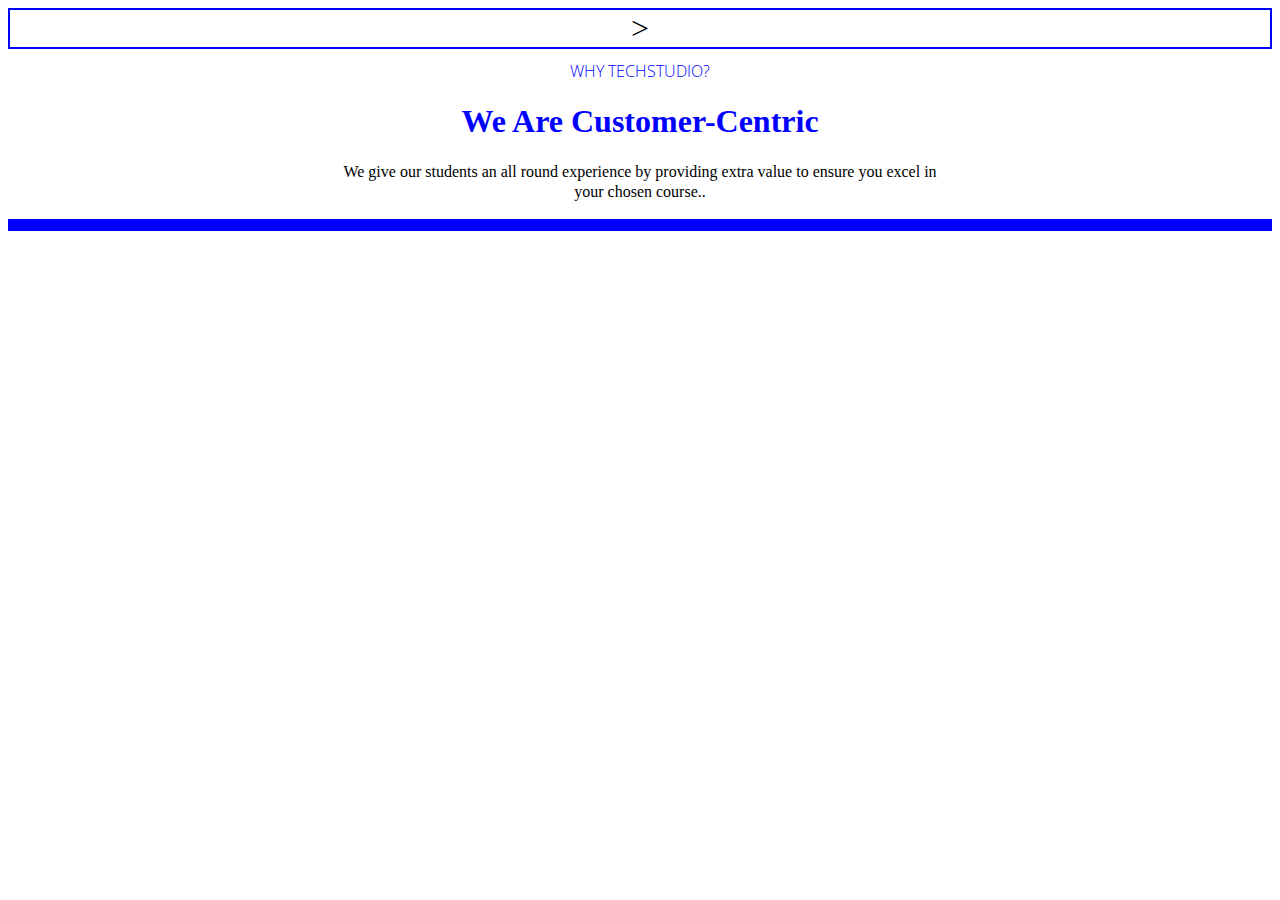
<file: index.html>
<!DOCTYPE html>
<html lang="en">
<head>
    <meta charset="UTF-8">
    <meta name="viewport" content="width=device-width, initial-scale=1.0">
    <title>CSS</title>
    <link rel="stylesheet" href="./style.css">
</head>
<body>
    <div> ></div>
    <h1 class="golden">WHY TECHSTUDIO?</h1>
    <h1 class="customer">We are Customer-Centric</h1>
   
    <p class="give">We give our students an all round experience by providing extra value to ensure you excel in <br>your chosen course..</p>


<div class="bg1"></div>
<div class="bg2"></div>
<div class="bg3"></div>
    
</body>
</html>
</file>
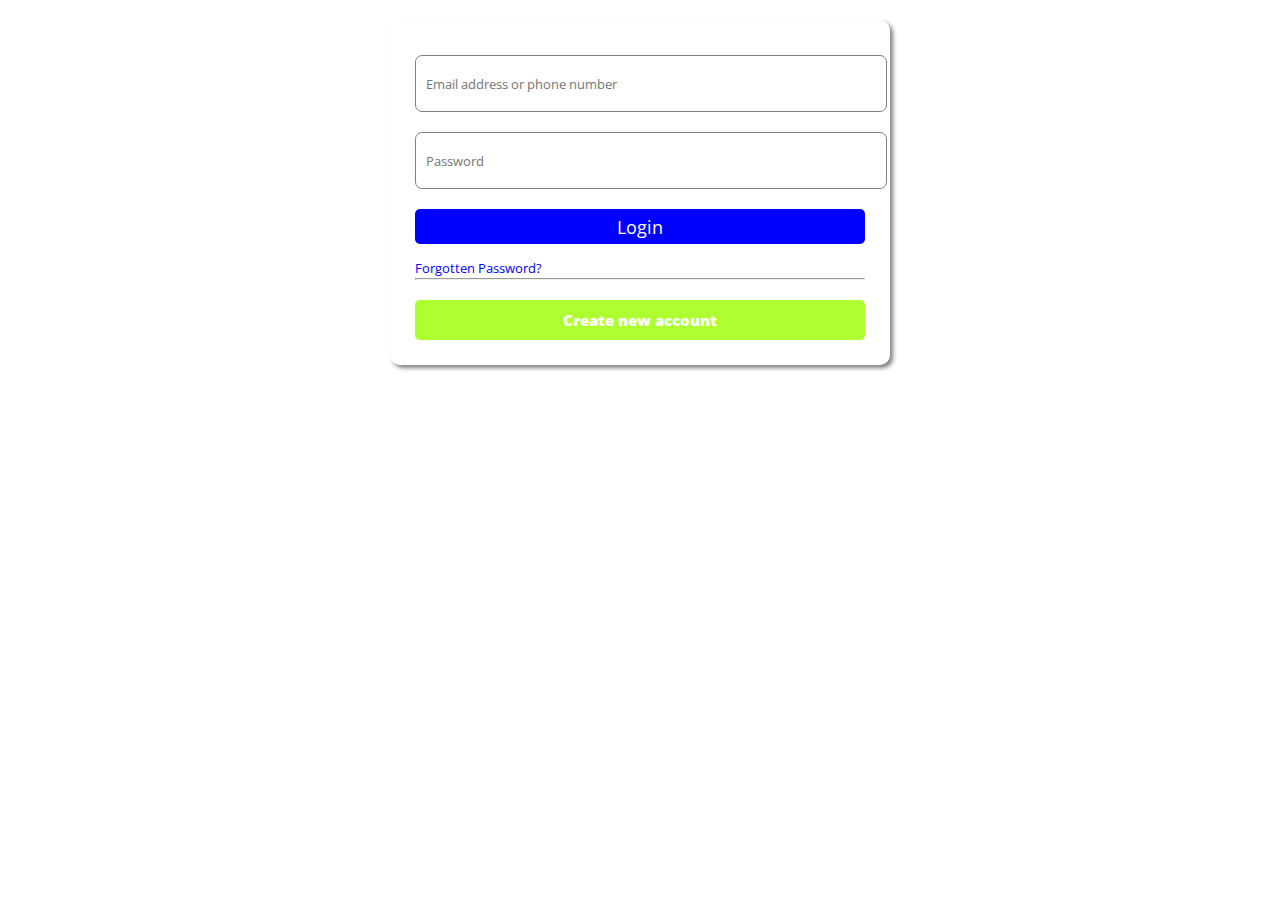
<file: facebook.html>
<!DOCTYPE html>
<html lang="en">
<head>
    <meta charset="UTF-8">
    <meta name="viewport" content="width=device-width, initial-scale=1.0">
    <title>Facebook</title>
    <link rel="stylesheet" href="./facebook.css">
</head>
<body>
    <form action="">
        
        <div>
            <label for="email"></label>
            <input type="email" id="email" placeholder="Email address or phone number">
        </div>
        <div>
            <label for="password"></label>
            <input type="password" id="password" placeholder="Password">
        </div>
        <div>
             <button type="submit" class="button1">Login</button>
            <a href="#" class="anchor">Forgotten Password?</a>
           <hr>

           <button type="button" class="button2">Create new account</button>
        <div class="">
    
        </div>
        </div>
    </form>
    
</body>
</html>
</file>
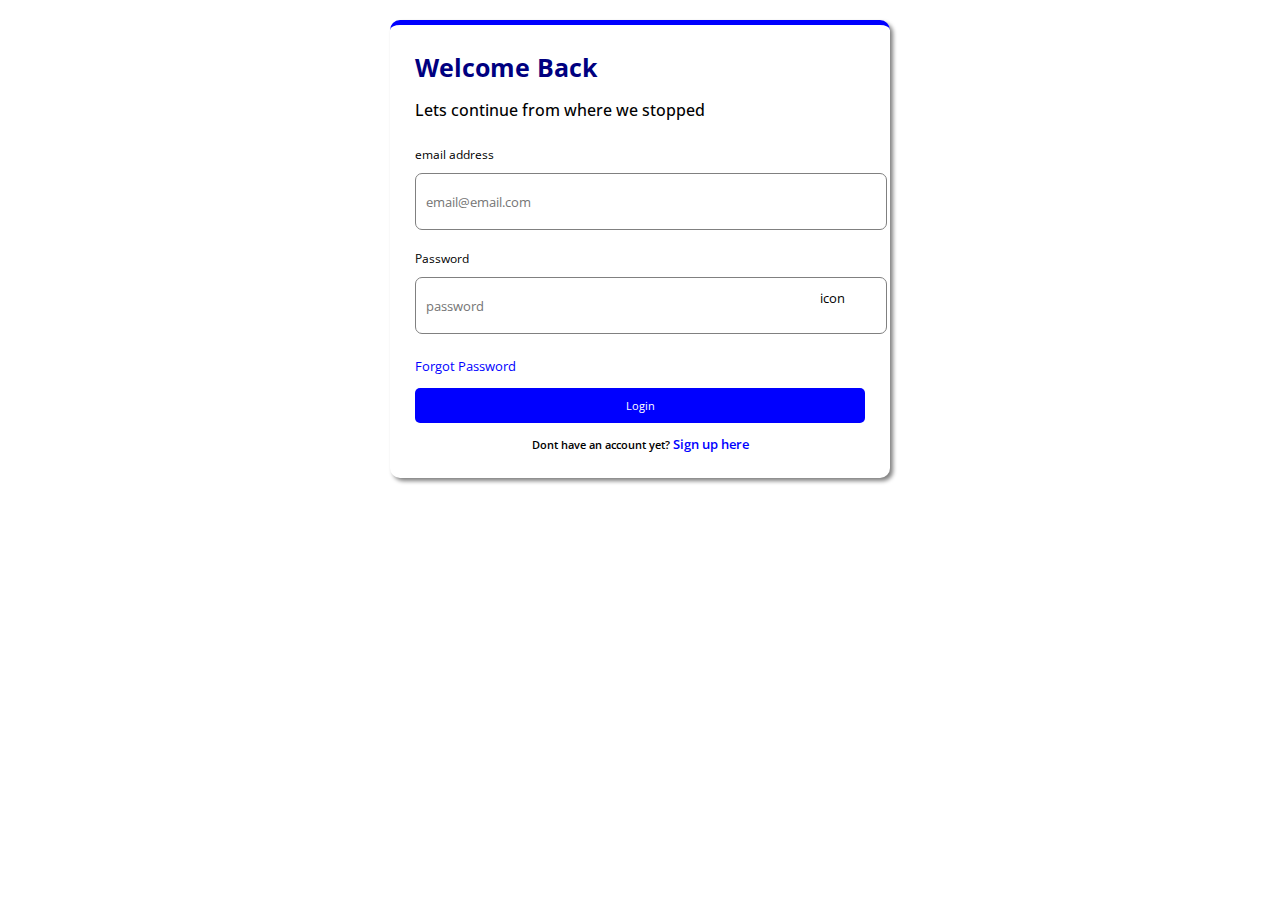
<file: form.html>
<!DOCTYPE html>
<html lang="en">
<head>
    <meta charset="UTF-8">
    <meta name="viewport" content="width=device-width, initial-scale=1.0">
    <title>Login Form</title>
    <link rel="stylesheet" href="./form.css">
</head>
<body>
    <form action="">
        <h2>Welcome Back</h2>
        <p class="gigi">Lets continue from where we stopped</p>
        <div>
            <label for="email">email address</label>
            <input type="email" id="email" placeholder="email@email.com">
        </div>
        <div class="password-container">
            <label for="password">Password</label>
            <input type="password" id="password" placeholder="password">
            <button>icon</button>
        </div>
        <div>
            
            <a href="#" class="anchor">Forgot Password</a>
            <button class="submit-btl" type="submit">Login</button>
            <p class="have">Dont have an account yet? <a href="#">Sign up here</a></p>
        </div>
    </form>
    
</body>
</html>
</file>
<file: style.css>
@import url('https://fonts.googleapis.com/css2?family=Poppins:ital,wght@0,100;0,200;0,300;0,400;0,500;0,600;0,700;0,800;0,900;1,100;1,200;1,300;1,400;1,500;1,600;1,700;1,800;1,900&display=swap');

@import url('https://fonts.googleapis.com/css2?family=Open+Sans:ital,wght@0,300..800;1,300..800&display=swap');




.golden{
    text-align: center;
    color: blue;
    text-transform: uppercase;
    font-weight: 50;
    font-size: medium;
    font-family: "Open Sans", sans-serif;

}
.customer{
    text-align: center;
    color: blue;
    text-decoration: dotted;
    text-transform: capitalize;
    font-size: 32;
}
.give{
    text-align: center;
    font-weight: 100;
    font-size: 14;
    line-height: 1.3;

}
div{
    border: 2px solid blue;
    text-align: center;
    font-size: 2rem ;
}
.bg1{
    background-image: url();
    background-repeat: no-repeat;
    background-size: cover;
    background-position:center ;
    background-image: linear-gradient();
}
</file>
<file: facebook.css>
@import url('https://fonts.googleapis.com/css2?family=Open+Sans:ital,wght@0,300..800;1,300..800&display=swap');
*{
    margin: 0;
    padding: 0;
    box-sizing: 0;
    font-family: "Open Sans", sans-serif;
}
form{
    width: 450px;
box-shadow: 3px 3px 4px gray; 
     margin: 20px auto;
     border-radius: 10px;
     padding: 25px;
    }

    
label,
input,
button{
    display: block;
    width: 100%;

}
label{
    margin-bottom: 10px;
    font-size: 12px
}
input, button{
    height: 35px;
}
input{
    border-radius: 7px;
    border: 1px solid gray;
    padding: 10px;
    margin-bottom: 20px;
}
a{
    color: blue;
    text-decoration: none;
    font-size: small;}
    .class{
        text-align: center;
    }
    .button1{
        background-color: blue;
        text-transform: capitalize;
        text-decoration-color: white;
        color: white;
        border: none;
        border-radius: 5px;
        font-size: 18px;
        font-weight: 400px;
        margin-bottom: 12px;

        
    }
    .button2{
        background-color: greenyellow;
        color: white;
        border: none;
        border-radius: 5px;
    
        height: 40px;
        display: block;
        margin-top: 20px;
        font-size: 15px;
        font-weight: 800;


    }
</file>
<file: form.css>
@import url('https://fonts.googleapis.com/css2?family=Open+Sans:ital,wght@0,300..800;1,300..800&display=swap');
*{
    margin: 0;
    padding: 0;
    box-sizing: 0;
    font-family: "Open Sans", sans-serif;
}
form{
    width: 450px;
     box-shadow: 3px 3px 4px grey;
     margin: 20px auto;
     border-radius: 10px;
     border-top: 5px solid blue;
     padding: 25px;
}
form h2{
    color: navy;
    font-weight: 700;
    font-size: 25px;
    margin-bottom: 15px;
}
.gigi{
     font-style: normal;
    font-weight: 500;
     margin-bottom: 25px;
    

}
label,
input,
.submit-btl{
    display: block;
    width: 100%;

}
label{
    margin-bottom: 10px;
    font-size: 12px
}
input, .submit-btl{
    height: 35px;
}
input{
    border-radius: 7px;
    border: 1px solid gray;
    padding: 10px;
    margin-bottom: 20px;
}
a{
    color: blue;
    text-decoration: none;
    font-size: small;
    
}
.anchor{
    display: inline-block;
    margin-bottom: 13px;
}
.submit-btl{
    text-decoration-color: white;
    background-color: blue;
    border-radius: 5px;
    font-size: 11px;
    font-weight: 400;
    margin-bottom: 12px;
    color:white;
    border: none;
}
.have{
    text-align: center;
    font-size: 11px;
    font-weight: 600;
}
.password-container{
    position: relative;
}
.password-container button{
    border: none;
    background-color: transparent;
    cursor: pointer;
    position: absolute;
    right: 20px;
    top: 39px;


}
</file>
